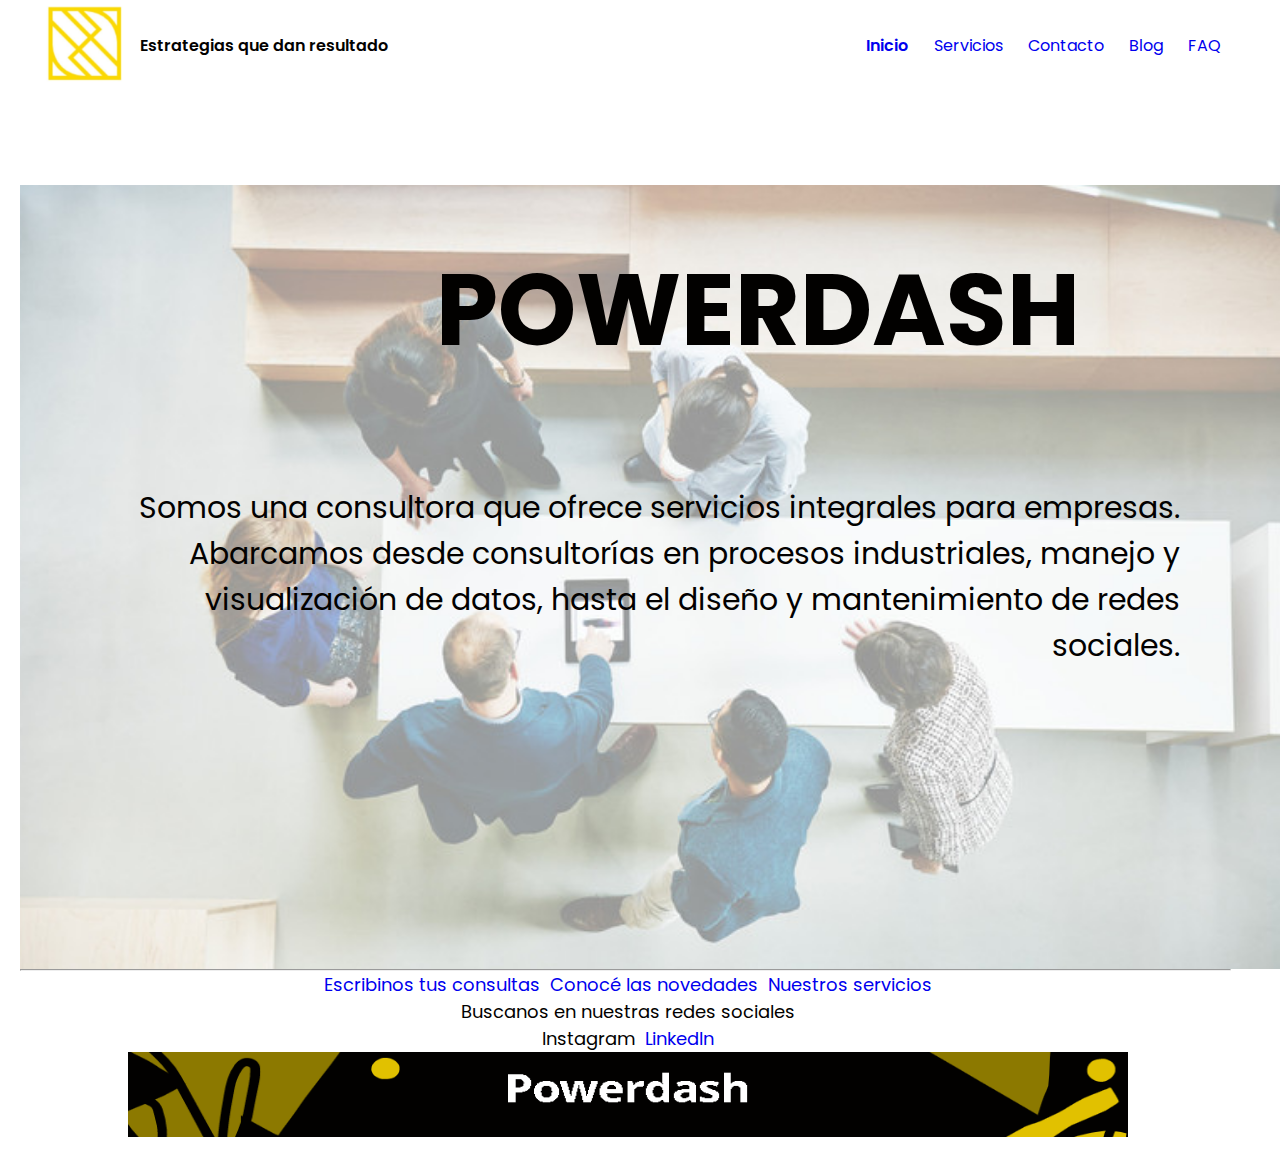
<file: index.html>
<!DOCTYPE html>
<html lang="en">

<head>
    <meta charset="UTF-8">
    <meta http-equiv="X-UA-Compatible" content="IE=edge">
    <meta name="viewport" content="width=device-width, initial-scale=1.0">
    <!-- Link del css de bootstrap -->
    <link href="https://cdn.jsdelivr.net/npm/bootstrap@5.1.3/dist/css/bootstrap.min.css" rel="stylesheet"
        integrity="sha384-1BmE4kWBq78iYhFldvKuhfTAU6auU8tT94WrHftjDbrCEXSU1oBoqyl2QvZ6jIW3" crossorigin="anonymous">
    <!-- Fuente externa -->
    <link rel="preconnect" href="https://fonts.googleapis.com">
    <link rel="preconnect" href="https://fonts.gstatic.com" crossorigin>
    <link href="https://fonts.googleapis.com/css2?family=Poppins:wght@200;400;600;800&display=swap" rel="stylesheet">
    <!-- Link de mi css -->
    <link rel="stylesheet" href="./CSS/estilos.css">
    <title>Powerdash</title>
</head>

<body>

    <header>
        <nav>
            <div>
                <div>
                    <a href="./index.html"><img class="logoHeader" src="./multimedia/PowerDash-logo.png"
                            alt="Powerdash logo"></a>
                </div>
                <div>
                    <p class="fraseHeader"> Estrategias que dan resultado</p>
                </div>
            </div>
            <ul class="light400">
                <li> <a href="./index.html" class="menuActivo">Inicio</a></li>
                <li> <a href="./servicios.html">Servicios</a></li>
                <li> <a href="./contacto.html">Contacto</a></li>
                <li> <a href="./blog.html">Blog</a></li>
                <li> <a href="./FAQ.html">FAQ</a></li>
            </ul>
        </nav>
    </header>

    <main class="container mainInicio">


        <div class="row estiloInicio">
            <h1 class="col-md-4">POWERDASH</h1>
            <h3 class="col-md-8 textoInicio light400">Somos una consultora que ofrece servicios integrales para
                empresas.
                Abarcamos desde
                consultorías en procesos industriales, manejo y visualización de datos, hasta el diseño y
                mantenimiento
                de redes sociales.</h3>
        </div>

    </main>

    <!-- PIE DE PÁGINA -->

    <footer class="container light400">
        <hr>
        <div class="row"> 
            <a href="./contacto.html" class="col-md-4">Escribinos tus consultas</a>
            <a href="./blog.html" class="col-md-4">Conocé las novedades</a>
            <a href="./servicios.html" class="col-md-4">Nuestros servicios</a>
        </div>

        <div class="row">
            <p class="col-md-6">Buscanos en nuestras redes sociales</p>
            <!-- links a redes sociales-->
            <a href="https://www.instagram.com/powerdash.ar/" target="_blank" class="col-md-3 light400">Instagram</a>
            <a href="https://www.linkedin.com/in/powerdash-consultora-122441210/" target="_blank"
                class="col-md-3">LinkedIn</a>
        </div>
        <div class="row">
            <img src="./multimedia/Powerdash-footer.png" alt="Footer Powerdash" class="col-md-12">
        </div>
    </footer>
</body>

</html>
</file>
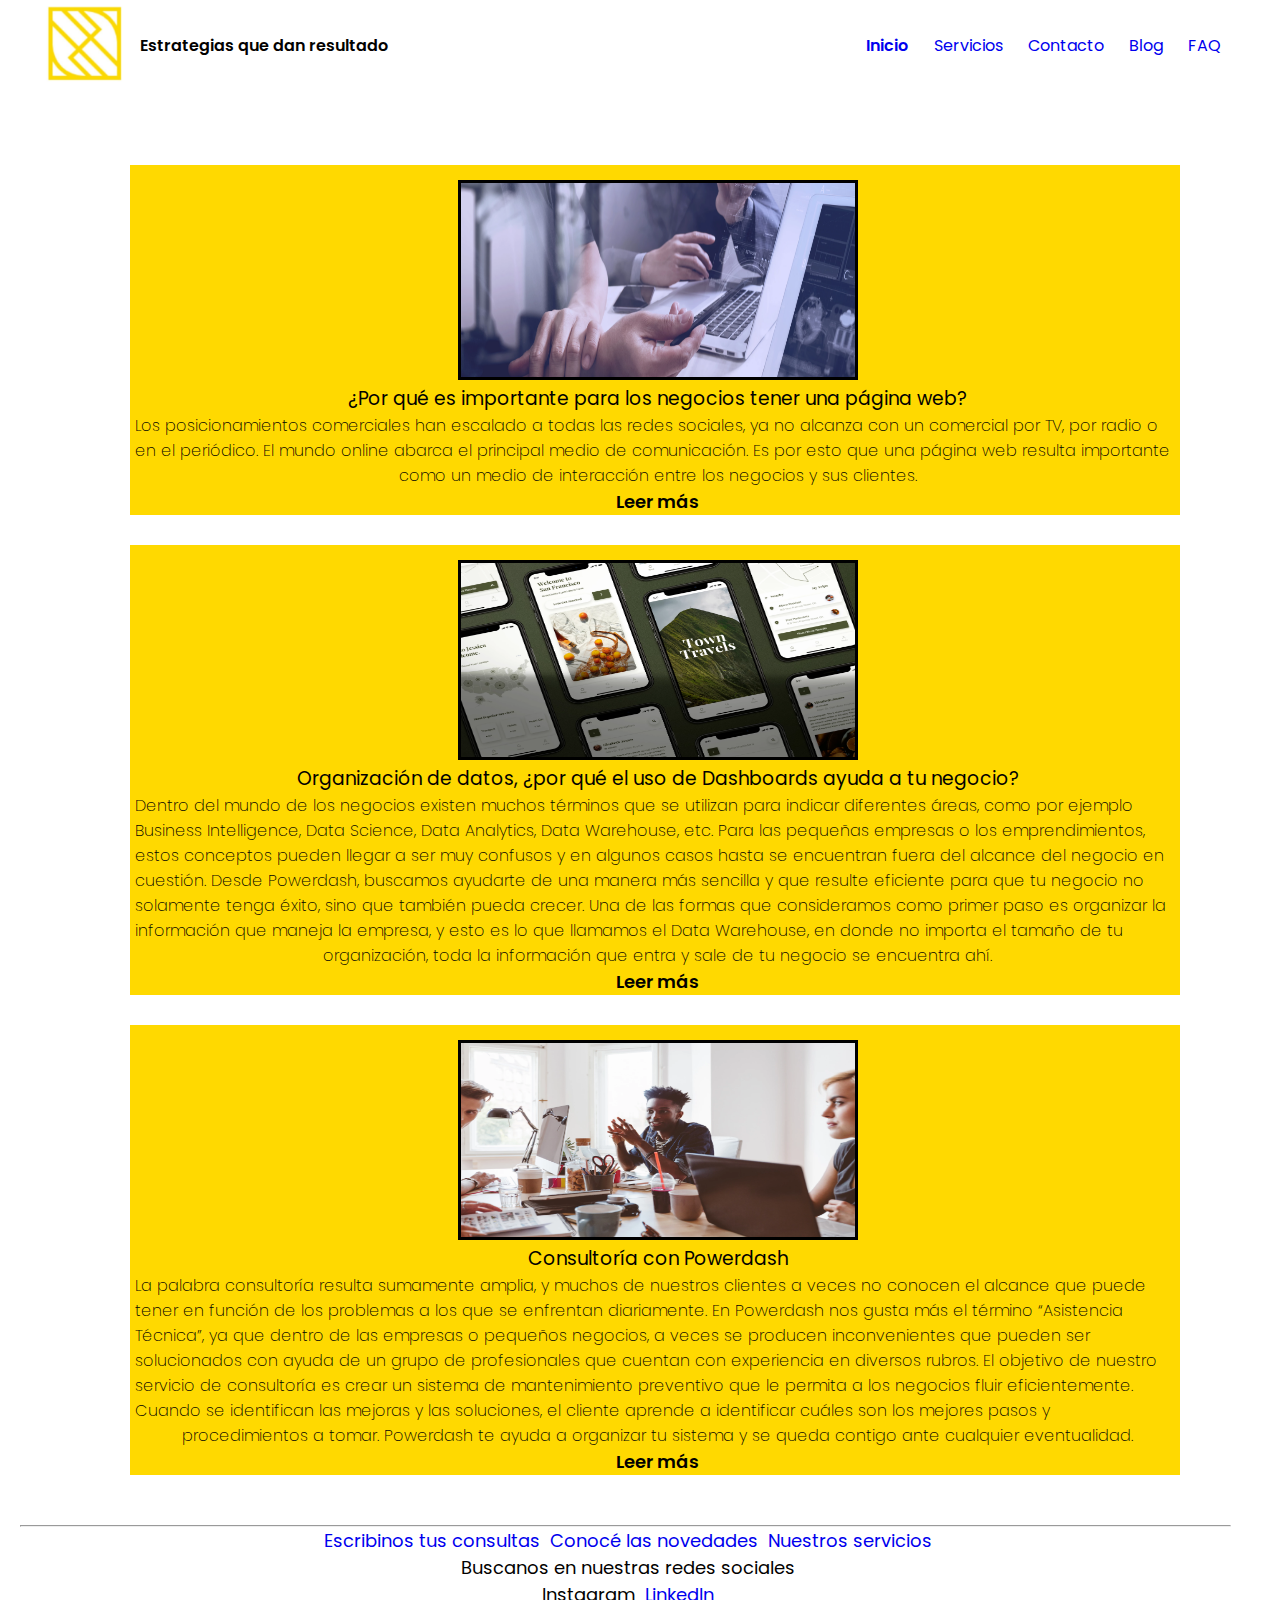
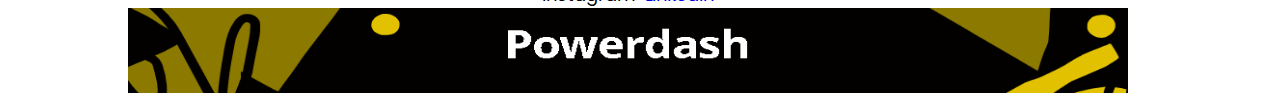
<file: blog.html>
<!DOCTYPE html>
<html lang="en">

    <head>
        <meta charset="UTF-8">
        <meta http-equiv="X-UA-Compatible" content="IE=edge">
        <meta name="viewport" content="width=device-width, initial-scale=1.0">
        <!-- Link del css de bootstrap -->
        <link href="https://cdn.jsdelivr.net/npm/bootstrap@5.1.3/dist/css/bootstrap.min.css" rel="stylesheet"
            integrity="sha384-1BmE4kWBq78iYhFldvKuhfTAU6auU8tT94WrHftjDbrCEXSU1oBoqyl2QvZ6jIW3" crossorigin="anonymous">
        <!-- Fuente externa -->
        <link rel="preconnect" href="https://fonts.googleapis.com">
        <link rel="preconnect" href="https://fonts.gstatic.com" crossorigin>
        <link href="https://fonts.googleapis.com/css2?family=Poppins:wght@200;400;600;800&display=swap" rel="stylesheet">
        <!-- Link de mi css -->
        <link rel="stylesheet" href="./CSS/estilos.css">
        <title>Powerdash</title>
    </head>
    
    <body>
    
        <header>
            <nav>
                <div>
                    <div>
                        <a href="./index.html"><img class="logoHeader" src="./multimedia/PowerDash-logo.png"
                                alt="Powerdash logo"></a>
                    </div>
                    <div>
                        <p class="fraseHeader"> Estrategias que dan resultado</p>
                    </div>
                </div>
                <ul class="light400">
                    <li> <a href="./index.html" class="menuActivo">Inicio</a></li>
                    <li> <a href="./servicios.html">Servicios</a></li>
                    <li> <a href="./contacto.html">Contacto</a></li>
                    <li> <a href="./blog.html">Blog</a></li>
                    <li> <a href="./FAQ.html">FAQ</a></li>
                </ul>
            </nav>
        </header>

        <!-- MAIN HEADER -->
        <main class="mainBlog">
            <!-- Artículo 1 -->
            <section>
                <article class="estiloArticulo">
                    <img class="imagenArticulo" src="./multimedia/powerdash-art1img1.png" alt="powerdash Web">
                    <h3 class="textoArticulo light400">¿Por qué es importante para los negocios tener una página web?
                    </h3>
                    <p class="textoArtículo light200">Los posicionamientos comerciales han escalado a todas las redes
                        sociales, ya no
                        alcanza con un
                        comercial por TV, por radio o en el periódico. El mundo online abarca el principal medio de
                        comunicación. Es por esto que una página web resulta importante como un medio de interacción
                        entre
                        los negocios y sus clientes.
                    </p>

                    <a target="_blank" class="linkArticulo bold600"
                        href="https://mypowerdash.wixsite.com/website/post/por-qu%C3%A9-es-importante-para-los-negocios-tener-una-p%C3%A1gina-web">Leer
                        más</a>
                </article>
            </section>
            <!-- Artículo 2 -->
            <section>
                <article class="estiloArticulo">
                    <img class="imagenArticulo" src="./multimedia/powerdash-art1img2.png" alt="Powerdash Data">
                    <h3 class="light400"> Organización de datos, ¿por qué el uso de Dashboards ayuda a tu negocio?</h3>
                    <p class="light200"> Dentro del mundo de los negocios existen muchos términos que se utilizan para
                        indicar diferentes áreas, como por ejemplo Business Intelligence, Data Science, Data Analytics,
                        Data
                        Warehouse, etc. Para las pequeñas empresas o los emprendimientos, estos conceptos pueden llegar
                        a
                        ser muy confusos y en algunos casos hasta se encuentran fuera del alcance del negocio en
                        cuestión.
                        Desde Powerdash, buscamos ayudarte de una manera más sencilla y que resulte eficiente para que
                        tu
                        negocio no solamente tenga éxito, sino que también pueda crecer. Una de las formas que
                        consideramos
                        como primer paso es organizar la información que maneja la empresa, y esto es lo que llamamos el
                        Data Warehouse, en donde no importa el tamaño de tu organización, toda la información que entra
                        y
                        sale de tu negocio se encuentra ahí.</p>

                    <a target="_blank" class="linkArticulo bold600"
                        href="https://mypowerdash.wixsite.com/website/post/organizaci%C3%B3n-de-datos-por-qu%C3%A9-el-uso-de-dashboards-ayuda-a-tu-negocio">Leer
                        más</a>

                </article>
            </section>
            <!-- Artículo 3 -->
            <section>
                <article class="estiloArticulo">
                    <img class="imagenArticulo" src="./multimedia/powerdash-art1img3.png" alt="Powerdash consultoria">
                    <h3 class="light400">Consultoría con Powerdash</h3>
                    <p class="light200"> La palabra consultoría resulta sumamente amplia, y muchos de nuestros clientes
                        a
                        veces no conocen el alcance que puede tener en función de los problemas a los que se enfrentan
                        diariamente. En Powerdash nos gusta más el término “Asistencia Técnica”, ya que dentro de las
                        empresas o pequeños negocios, a veces se producen inconvenientes que pueden ser solucionados con
                        ayuda de un grupo de profesionales que cuentan con experiencia en diversos rubros.
                        El objetivo de nuestro servicio de consultoría es crear un sistema de mantenimiento preventivo
                        que
                        le permita a los negocios fluir eficientemente. Cuando se identifican las mejoras y las
                        soluciones,
                        el cliente aprende a identificar cuáles son los mejores pasos y procedimientos a tomar.
                        Powerdash te
                        ayuda a organizar tu sistema y se queda contigo ante cualquier eventualidad.
                    </p>

                    <a target="_blank" class="linkArticulo bold600"
                        href="https://mypowerdash.wixsite.com/website/post/consultor%C3%ADa-con-powerdash">Leer más</a>

                </article>
            </section>
        </main>




            <!-- PIE DE PÁGINA -->

    <footer class="container light400">
        <hr>
        <div class="row"> 
            <a href="./contacto.html" class="col-md-4">Escribinos tus consultas</a>
            <a href="./blog.html" class="col-md-4">Conocé las novedades</a>
            <a href="./servicios.html" class="col-md-4">Nuestros servicios</a>
        </div>

        <div class="row">
            <p class="col-md-6">Buscanos en nuestras redes sociales</p>
            <!-- links a redes sociales-->
            <a href="https://www.instagram.com/powerdash.ar/" target="_blank" class="col-md-3 light400">Instagram</a>
            <a href="https://www.linkedin.com/in/powerdash-consultora-122441210/" target="_blank"
                class="col-md-3">LinkedIn</a>
        </div>
        <div class="row">
            <img src="./multimedia/Powerdash-footer.png" alt="Footer Powerdash" class="col-md-12">
        </div>
    </footer>
    </body>

</html>
</file>
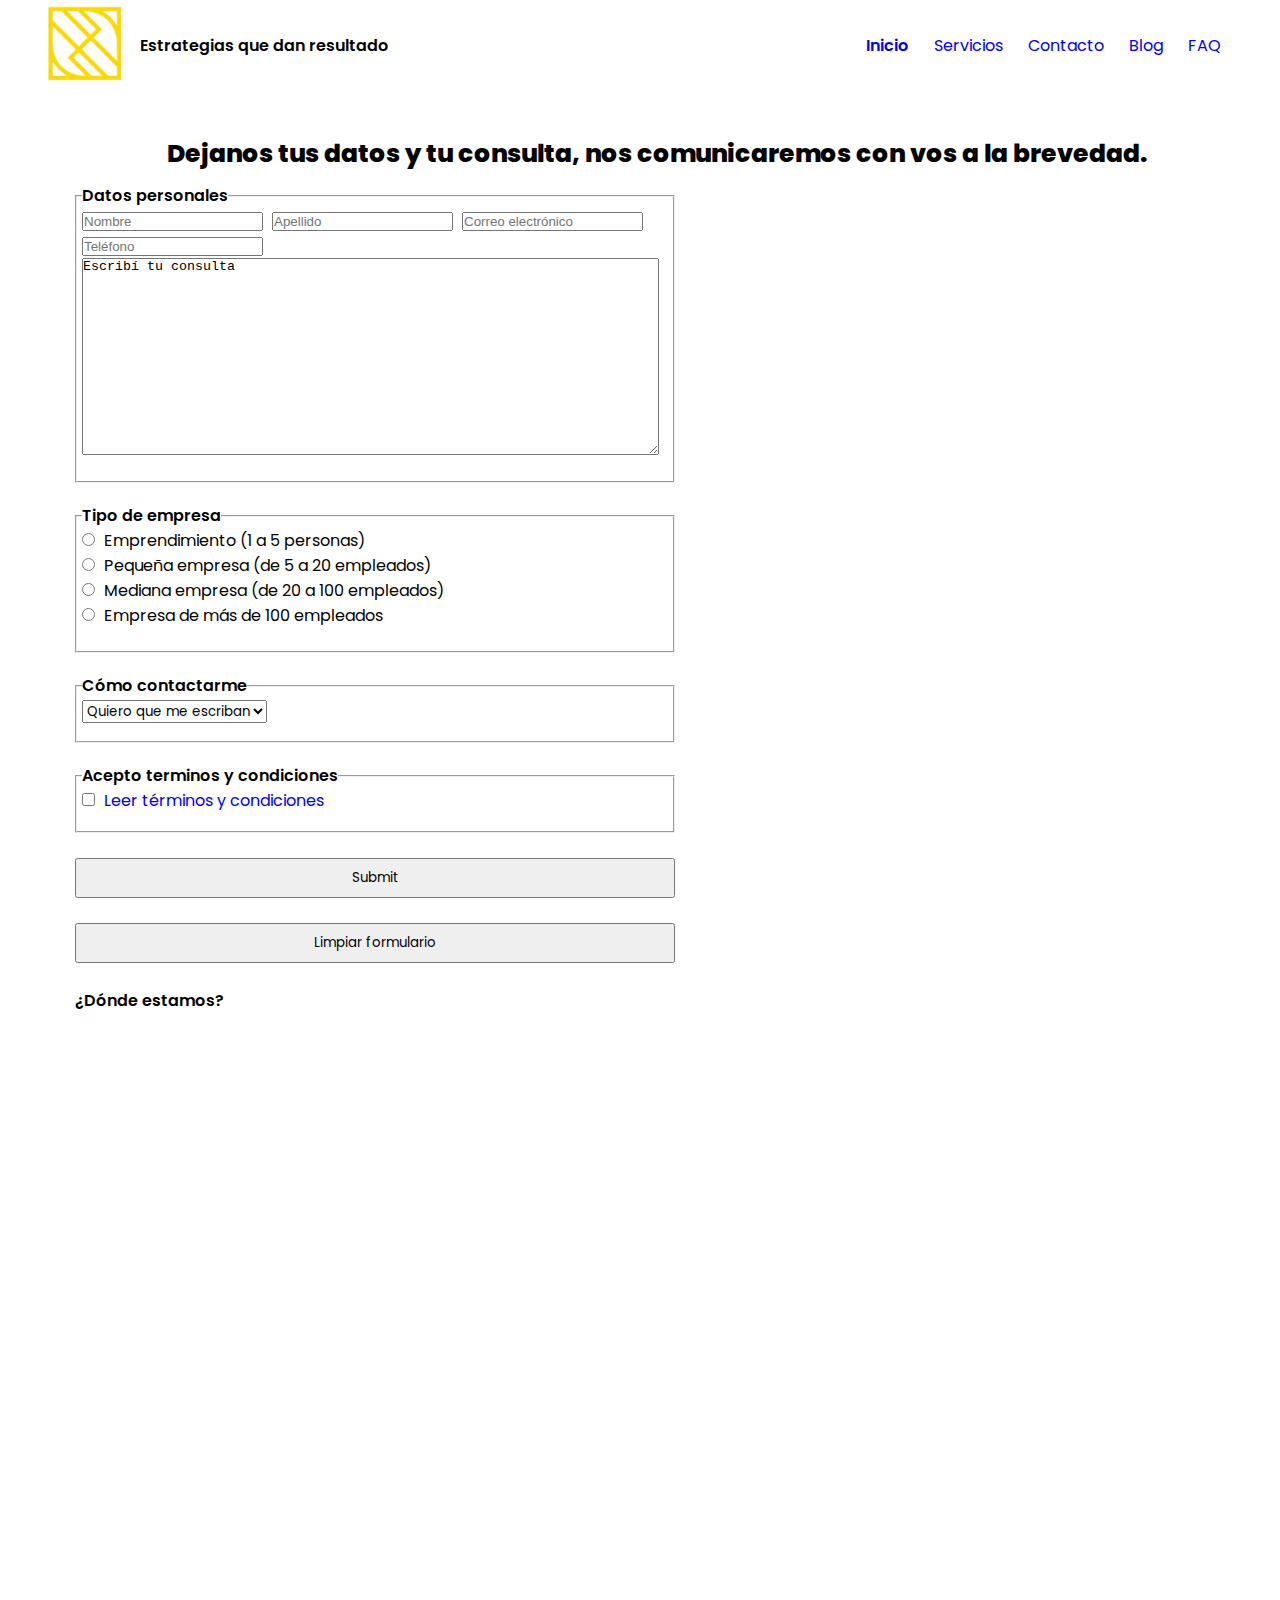
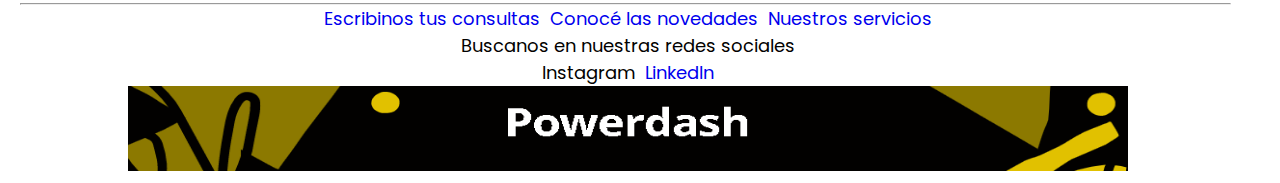
<file: contacto.html>
<!DOCTYPE html>
<html lang="en">

    <head>
        <meta charset="UTF-8">
        <meta http-equiv="X-UA-Compatible" content="IE=edge">
        <meta name="viewport" content="width=device-width, initial-scale=1.0">
        <!-- Link del css de bootstrap -->
        <link href="https://cdn.jsdelivr.net/npm/bootstrap@5.1.3/dist/css/bootstrap.min.css" rel="stylesheet"
            integrity="sha384-1BmE4kWBq78iYhFldvKuhfTAU6auU8tT94WrHftjDbrCEXSU1oBoqyl2QvZ6jIW3" crossorigin="anonymous">
        <!-- Fuente externa -->
        <link rel="preconnect" href="https://fonts.googleapis.com">
        <link rel="preconnect" href="https://fonts.gstatic.com" crossorigin>
        <link href="https://fonts.googleapis.com/css2?family=Poppins:wght@200;400;600;800&display=swap" rel="stylesheet">
        <!-- Link de mi css -->
        <link rel="stylesheet" href="./CSS/estilos.css">
        <title>Powerdash</title>
    </head>
    
    <body>
    
        <header>
            <nav>
                <div>
                    <div>
                        <a href="./index.html"><img class="logoHeader" src="./multimedia/PowerDash-logo.png"
                                alt="Powerdash logo"></a>
                    </div>
                    <div>
                        <p class="fraseHeader"> Estrategias que dan resultado</p>
                    </div>
                </div>
                <ul class="light400">
                    <li> <a href="./index.html" class="menuActivo">Inicio</a></li>
                    <li> <a href="./servicios.html">Servicios</a></li>
                    <li> <a href="./contacto.html">Contacto</a></li>
                    <li> <a href="./blog.html">Blog</a></li>
                    <li> <a href="./FAQ.html">FAQ</a></li>
                </ul>
            </nav>
        </header>
    <!-- MAIN CONTACTO -->
    <main class="mainContacto">

        <p class="titleContacto bold800 ">Dejanos tus datos y tu consulta, nos comunicaremos con vos a la brevedad.</p>
        <section class="seccionFormulario">
        <form class="light400" action="#" method="GET">

            <fieldset class="cuboDatosPersonales">
                <legend class="bold600"> Datos personales </legend>
                <input type="text" name="Nombre" placeholder="Nombre">
                <input type="text" name="Apellido" placeholder="Apellido">
                <input type="text" name="e-mail" placeholder="Correo electrónico">
                <input type="text" name="Teléfono" placeholder="Teléfono">
                <textarea name="Mensaje" id="estiloCajaConsulta" cols="70" rows="13"
                    placeholder="Escribí tu consulta">Escribí tu consulta</textarea>

            </fieldset>

            <fieldset class="cuboTipoEmpresa">
                <legend class="bold600"> Tipo de empresa </legend>
                <input class="inline" type="radio" name="Tipo de empresa" value="Emprendimiento">
                <div class="inline">Emprendimiento (1 a 5 personas)</div>
                <br>
                <input class="inline" type="radio" name="Tipo de empresa" value="De 5 a 20 pers">
                <div class="inline">Pequeña empresa (de 5 a 20 empleados)</div>
                <br>
                <input class="inline" type="radio" name="Tipo de empresa" value="De 20 a 100 pers">
                <div class="inline">Mediana empresa (de 20 a 100 empleados)</div>
                <br>
                <input class="inline" type="radio" name="Tipo de empresa" value="Más de 100 pers">
                <div class="inline">Empresa de más de 100 empleados</div>
                <br>
            </fieldset>

            <fieldset class="cuboComoContactarme">
                <legend class="bold600"> Cómo contactarme </legend>
                <select class="light400" name="Cómo contactarnos">
                    <option value="Escribir e-mail">Quiero que me escriban</option>
                    <option value="LLamar">Quiero que me llamen</option>
                </select>
            </fieldset>

            <fieldset class="cuboTerminosCondiciones">
                <legend class="bold600">Acepto terminos y condiciones</legend>
                <input type="checkbox" name="Acepta" value="1">
                <a href="./terminos.html" target="_blank">Leer términos y condiciones</a>
            </fieldset>

            <input class="botonFormulario light400" type="submit">
            <br>
            <input class="botonFormulario light400" type="reset" value="Limpiar formulario">
            </fieldset>

        </form>
    </section>
    <section>
        <div class="enLinea bold600">
            <p>¿Dónde estamos?</p>
            <iframe
                src="https://www.google.com/maps/embed?pb=!1m18!1m12!1m3!1d13137.88765780236!2d-58.498452865864955!3d-34.59222647156427!2m3!1f0!2f0!3f0!3m2!1i1024!2i768!4f13.1!3m3!1m2!1s0x95bcb616322a12c9%3A0xa1fa07ef71e7079!2sAgronom%C3%ADa%2C%20CABA!5e0!3m2!1ses!2sar!4v1638584708676!5m2!1ses!2sar"
                width="600" height="450" style="border: 100px;" allowfullscreen="" loading="lazy"></iframe>
        </div>
    </section>
    
    </main>

        <!-- PIE DE PÁGINA -->

        <footer class="container light400">
            <hr>
            <div class="row"> 
                <a href="./contacto.html" class="col-md-4">Escribinos tus consultas</a>
                <a href="./blog.html" class="col-md-4">Conocé las novedades</a>
                <a href="./servicios.html" class="col-md-4">Nuestros servicios</a>
            </div>
    
            <div class="row">
                <p class="col-md-6">Buscanos en nuestras redes sociales</p>
                <!-- links a redes sociales-->
                <a href="https://www.instagram.com/powerdash.ar/" target="_blank" class="col-md-3 light400">Instagram</a>
                <a href="https://www.linkedin.com/in/powerdash-consultora-122441210/" target="_blank"
                    class="col-md-3">LinkedIn</a>
            </div>
            <div class="row">
                <img src="./multimedia/Powerdash-footer.png" alt="Footer Powerdash" class="col-md-12">
            </div>
        </footer>
</body>
</file>
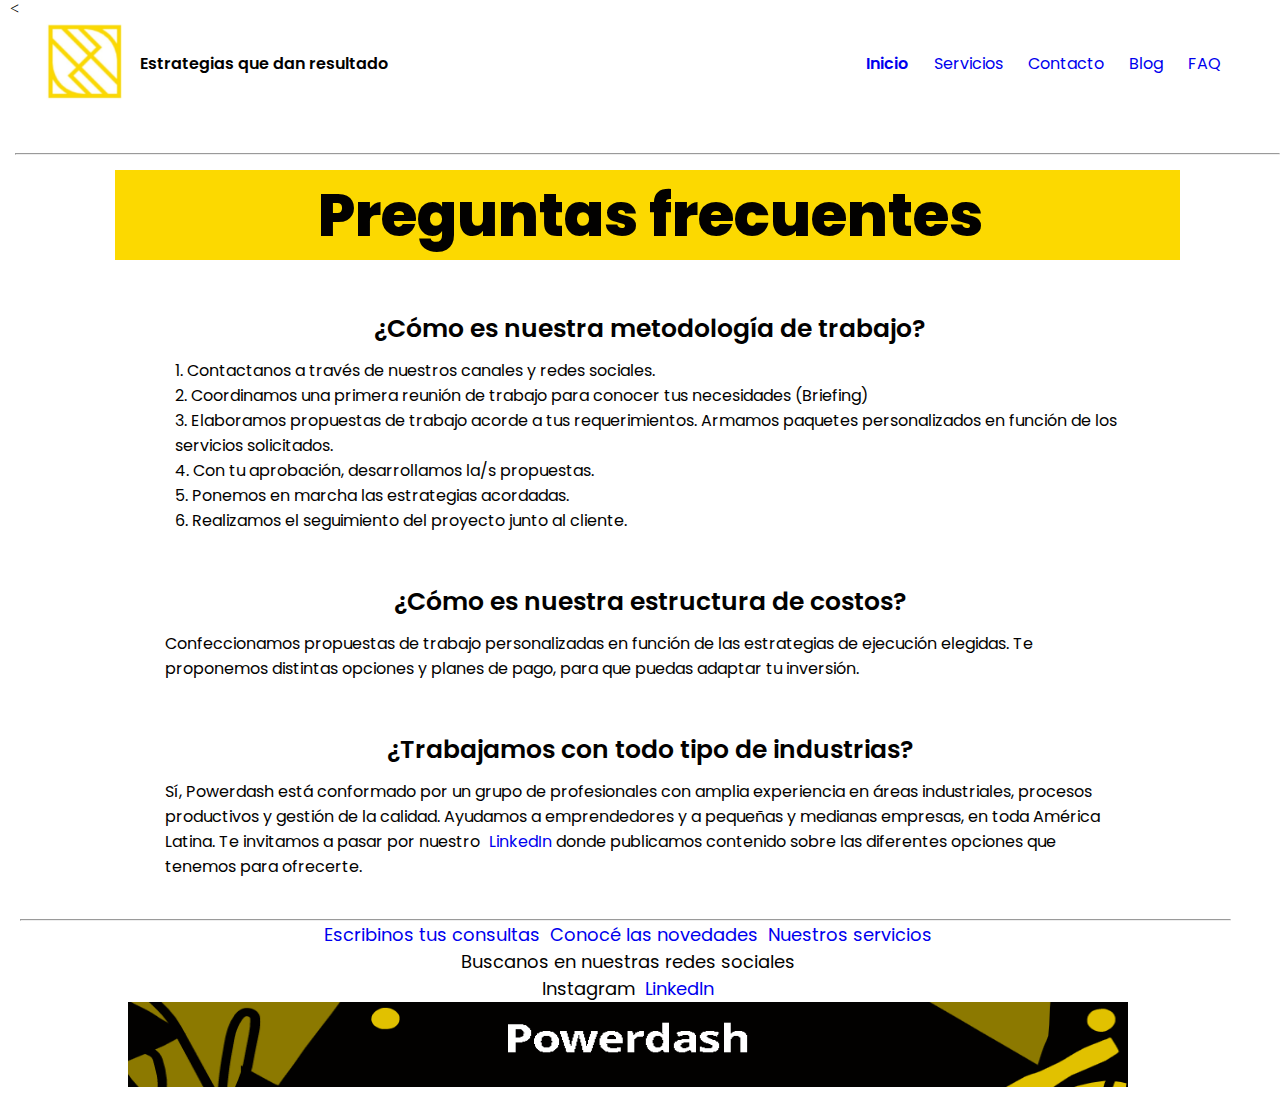
<file: FAQ.html>
<!DOCTYPE html>
<html lang="en">

<<head>
    <meta charset="UTF-8">
    <meta http-equiv="X-UA-Compatible" content="IE=edge">
    <meta name="viewport" content="width=device-width, initial-scale=1.0">
    <!-- Link del css de bootstrap -->
    <link href="https://cdn.jsdelivr.net/npm/bootstrap@5.1.3/dist/css/bootstrap.min.css" rel="stylesheet"
        integrity="sha384-1BmE4kWBq78iYhFldvKuhfTAU6auU8tT94WrHftjDbrCEXSU1oBoqyl2QvZ6jIW3" crossorigin="anonymous">
    <!-- Fuente externa -->
    <link rel="preconnect" href="https://fonts.googleapis.com">
    <link rel="preconnect" href="https://fonts.gstatic.com" crossorigin>
    <link href="https://fonts.googleapis.com/css2?family=Poppins:wght@200;400;600;800&display=swap" rel="stylesheet">
    <!-- Link de mi css -->
    <link rel="stylesheet" href="./CSS/estilos.css">
    <title>Powerdash</title>
</head>

<body>

    <header>
        <nav>
            <div>
                <div>
                    <a href="./index.html"><img class="logoHeader" src="./multimedia/PowerDash-logo.png"
                            alt="Powerdash logo"></a>
                </div>
                <div>
                    <p class="fraseHeader"> Estrategias que dan resultado</p>
                </div>
            </div>
            <ul class="light400">
                <li> <a href="./index.html" class="menuActivo">Inicio</a></li>
                <li> <a href="./servicios.html">Servicios</a></li>
                <li> <a href="./contacto.html">Contacto</a></li>
                <li> <a href="./blog.html">Blog</a></li>
                <li> <a href="./FAQ.html">FAQ</a></li>
            </ul>
        </nav>
    </header>
    <hr>

    <!-- MAIN FAQ -->
    <main>
        <div class="estiloTitulo">
            <h2 class="bold800">Preguntas frecuentes</h2>
        </div>

        <div class="estiloPreguntasRespuestas">
            <h3 class="estiloPregunta bold600">¿Cómo es nuestra metodología de trabajo?</h3>
            <h4 class="estiloRespuesta light400">
                <ol class="numeracionFAQ">
                    <li> Contactanos a través de nuestros canales y redes sociales.</li>
                    <li> Coordinamos una primera reunión de trabajo para conocer tus necesidades (Briefing)</li>
                    <li> Elaboramos propuestas de trabajo acorde a tus requerimientos. Armamos paquetes personalizados
                        en función de los servicios solicitados.</li>
                    <li> Con tu aprobación, desarrollamos la/s propuestas.</li>
                    <li> Ponemos en marcha las estrategias acordadas.</li>
                    <li> Realizamos el seguimiento del proyecto junto al cliente.</li>
                </ol>
            </h4>

            <h3 class="estiloPregunta bold600">¿Cómo es nuestra estructura de costos?</h3>
            <h4 class="estiloRespuesta light400">Confeccionamos propuestas de trabajo personalizadas en función de las
                estrategias de
                ejecución elegidas. Te proponemos distintas opciones y planes de pago, para que puedas adaptar tu
                inversión.</h4>

            <h3 class="estiloPregunta bold600">¿Trabajamos con todo tipo de industrias?</h3>
            <h4 class="estiloRespuesta light400">Sí, Powerdash está conformado por un grupo de profesionales con amplia
                experiencia en
                áreas industriales, procesos productivos y gestión de la calidad. Ayudamos a emprendedores y a pequeñas
                y medianas empresas, en toda América Latina. Te invitamos a pasar por nuestro <a
                    href="https://www.linkedin.com/in/powerdash-consultora-122441210/" target="_blank">LinkedIn</a>
                donde publicamos contenido sobre las diferentes opciones que tenemos para ofrecerte.</h4>
        </div>
    </main>

       <!-- PIE DE PÁGINA -->

       <footer class="container light400">
        <hr>
        <div class="row"> 
            <a href="./contacto.html" class="col-md-4">Escribinos tus consultas</a>
            <a href="./blog.html" class="col-md-4">Conocé las novedades</a>
            <a href="./servicios.html" class="col-md-4">Nuestros servicios</a>
        </div>

        <div class="row">
            <p class="col-md-6">Buscanos en nuestras redes sociales</p>
            <!-- links a redes sociales-->
            <a href="https://www.instagram.com/powerdash.ar/" target="_blank" class="col-md-3 light400">Instagram</a>
            <a href="https://www.linkedin.com/in/powerdash-consultora-122441210/" target="_blank"
                class="col-md-3">LinkedIn</a>
        </div>
        <div class="row">
            <img src="./multimedia/Powerdash-footer.png" alt="Footer Powerdash" class="col-md-12">
        </div>
    </footer>
</body>

</html>
</file>
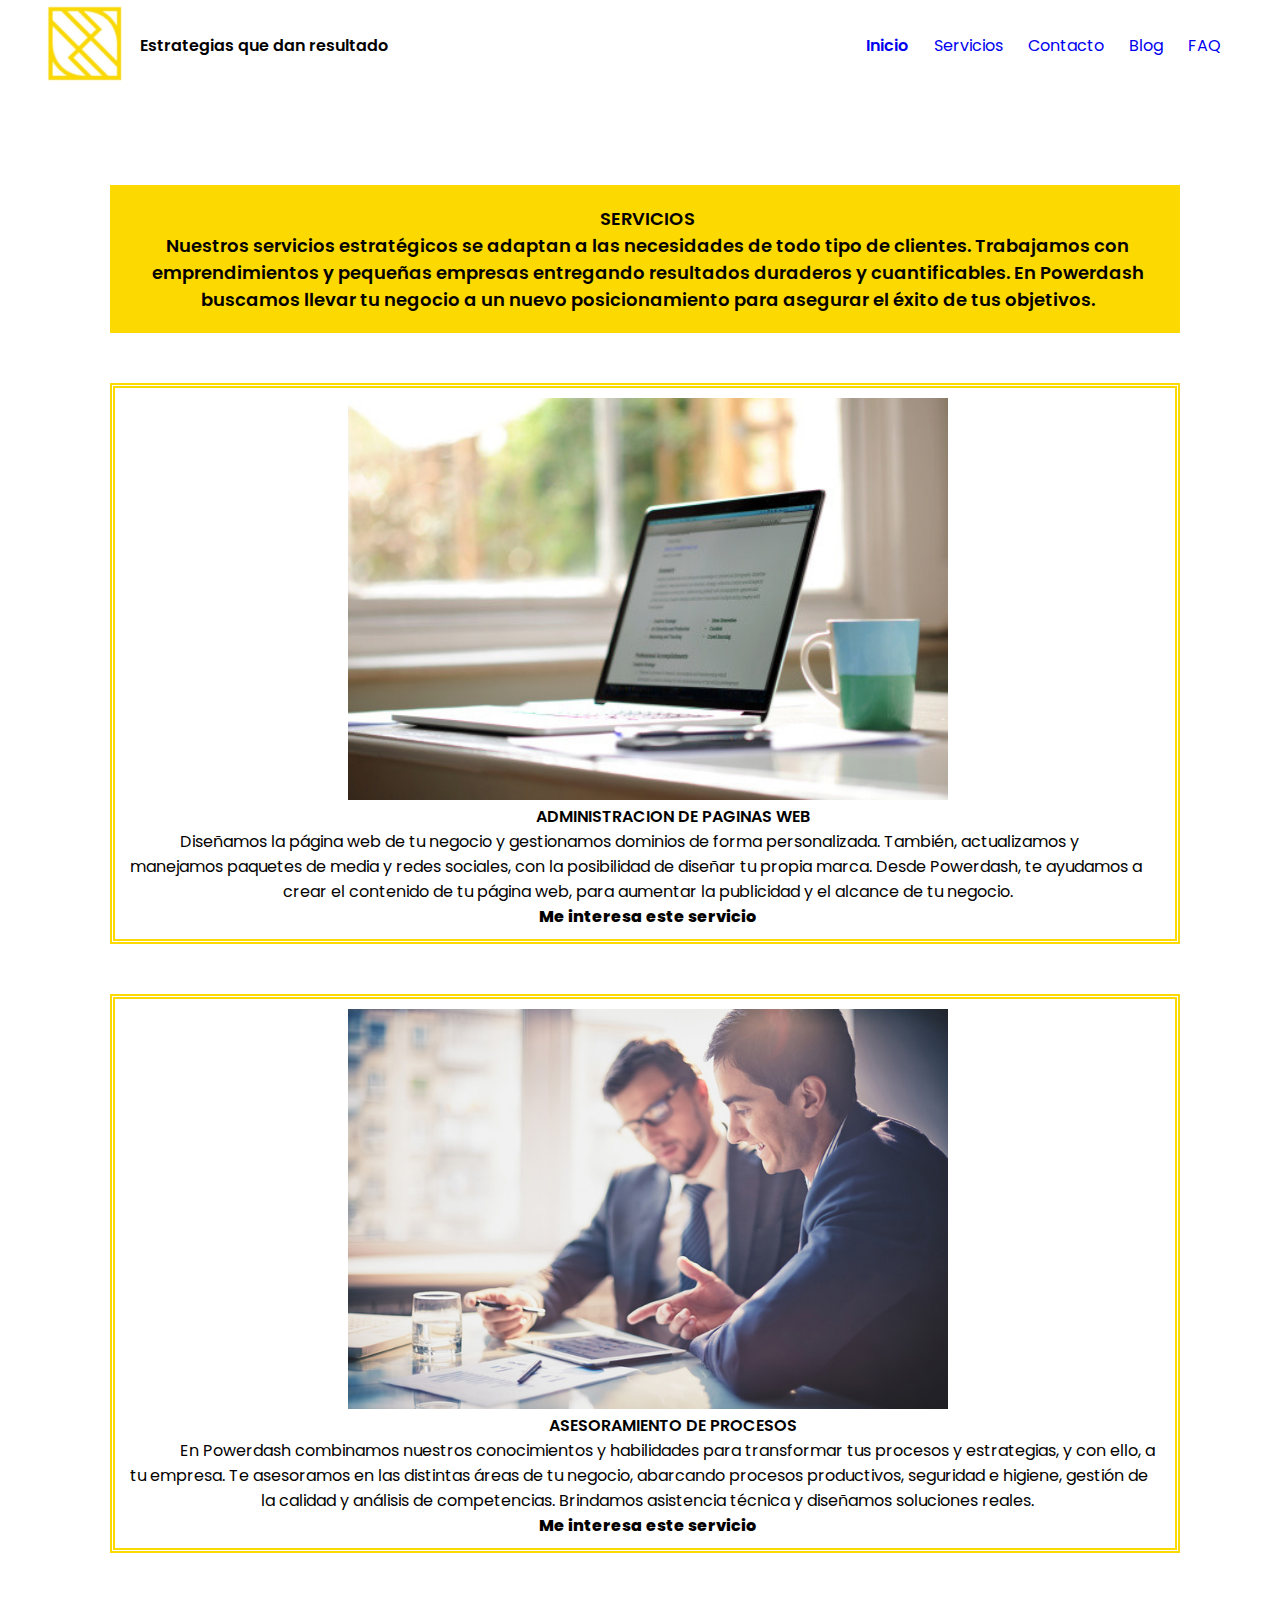
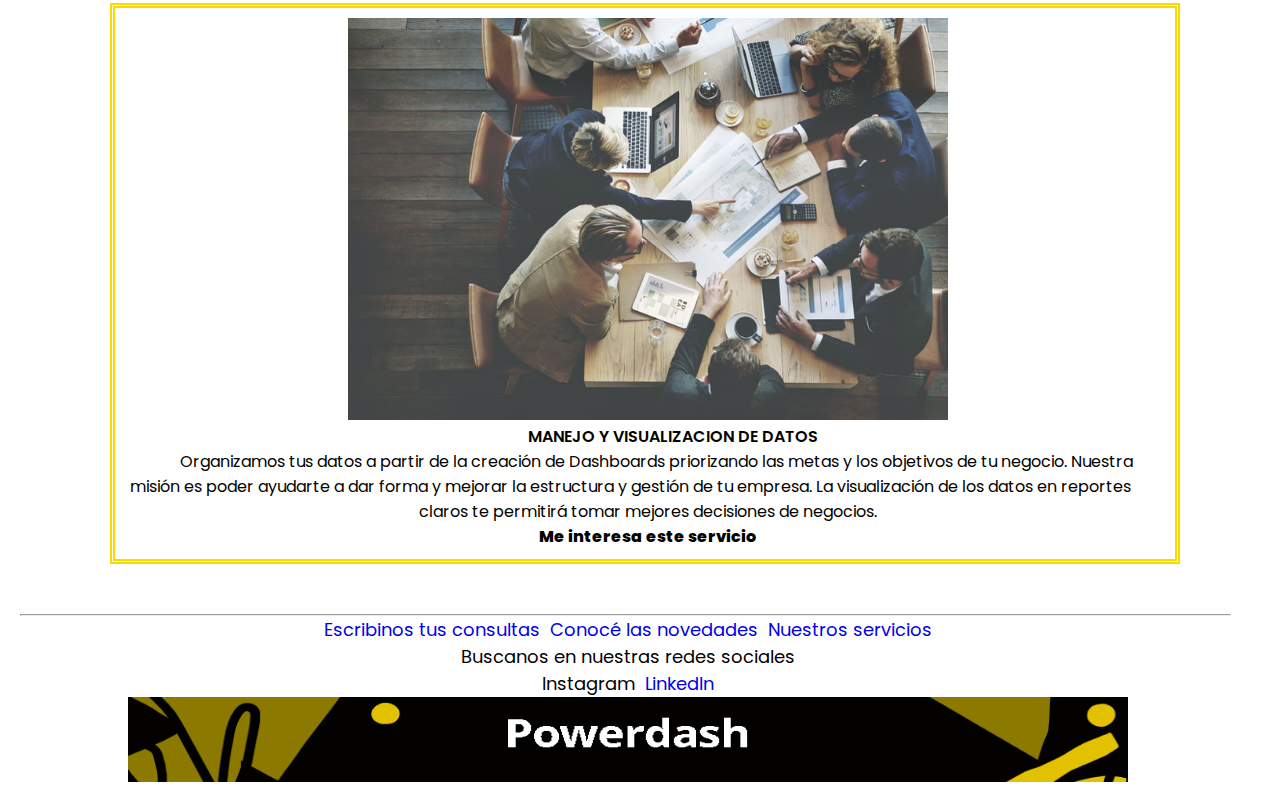
<file: servicios.html>
<!DOCTYPE html>
<html lang="en">

    <head>
        <meta charset="UTF-8">
        <meta http-equiv="X-UA-Compatible" content="IE=edge">
        <meta name="viewport" content="width=device-width, initial-scale=1.0">
        <!-- Link del css de bootstrap -->
        <link href="https://cdn.jsdelivr.net/npm/bootstrap@5.1.3/dist/css/bootstrap.min.css" rel="stylesheet"
            integrity="sha384-1BmE4kWBq78iYhFldvKuhfTAU6auU8tT94WrHftjDbrCEXSU1oBoqyl2QvZ6jIW3" crossorigin="anonymous">
        <!-- Fuente externa -->
        <link rel="preconnect" href="https://fonts.googleapis.com">
        <link rel="preconnect" href="https://fonts.gstatic.com" crossorigin>
        <link href="https://fonts.googleapis.com/css2?family=Poppins:wght@200;400;600;800&display=swap" rel="stylesheet">
        <!-- Link de mi css -->
        <link rel="stylesheet" href="./CSS/estilos.css">
        <title>Powerdash</title>
    </head>
    
    <body>
    
        <header>
            <nav>
                <div>
                    <div>
                        <a href="./index.html"><img class="logoHeader" src="./multimedia/PowerDash-logo.png"
                                alt="Powerdash logo"></a>
                    </div>
                    <div>
                        <p class="fraseHeader"> Estrategias que dan resultado</p>
                    </div>
                </div>
                <ul class="light400">
                    <li> <a href="./index.html" class="menuActivo">Inicio</a></li>
                    <li> <a href="./servicios.html">Servicios</a></li>
                    <li> <a href="./contacto.html">Contacto</a></li>
                    <li> <a href="./blog.html">Blog</a></li>
                    <li> <a href="./FAQ.html">FAQ</a></li>
                </ul>
            </nav>
        </header>
    <!-- MAIN SERVICIOS -->
    <main class="servicios">
        <div class="servicios__encabezado">
            <p class="servicios__encabezado__title--bold800">SERVICIOS</p>
            <p class="servicios__encabezado__text--bold600">Nuestros servicios estratégicos se adaptan a las necesidades
                de todo tipo de clientes.
                Trabajamos con emprendimientos y pequeñas empresas entregando resultados duraderos y cuantificables. En
                Powerdash buscamos llevar tu negocio a un nuevo posicionamiento para asegurar el éxito de tus objetivos.
            </p>
        </div>
        <div class="servicios__web">
            <img class="servicios__web__img--size" src="./multimedia/powerdash-paginaw.png" alt="Powerdash página web">
            <p class="servicios__web__title--bold600">ADMINISTRACION DE PAGINAS WEB</p>
            <p class="servicios__web__text--light400">Diseñamos la página web de tu negocio y gestionamos dominios de
                forma personalizada. También, actualizamos y manejamos paquetes de media y redes sociales, con la
                posibilidad de diseñar tu propia marca. Desde Powerdash, te ayudamos a crear el contenido de tu página
                web, para aumentar la publicidad y el alcance de tu negocio.</p>
            <a class="servicios__web__link--bold800" href="./contacto.html">Me interesa este servicio</a>
        </div>

        <div class="servicios__procesos">
            <img class="servicios__procesos__img--size" src="./multimedia/powerdash-asesoramiento.png"
                alt="Powerdash procesos">
            <p class="servicios__procesos__title--bold600">ASESORAMIENTO DE PROCESOS</p>
            <p class="servicios__procesos__text--light400">En Powerdash combinamos nuestros conocimientos y habilidades
                para transformar tus procesos y estrategias, y con ello, a tu empresa. Te asesoramos en las distintas
                áreas de tu negocio, abarcando procesos productivos, seguridad e higiene, gestión de la calidad y
                análisis de competencias. Brindamos asistencia técnica y diseñamos soluciones reales.</p>
            <a class="servicios__procesos__link--bold800" href="./contacto.html">Me interesa este servicio</a>
        </div>
        <div class="servicios__data">
            <img class="servicios__data__img--size" src="./multimedia/powerdash-data (2).png" alt="Powerdash data">
            <p class="servicios__data__title--bold600">MANEJO Y VISUALIZACION DE DATOS</p>
            <p class="servicios__data__text--light400">Organizamos tus datos a partir de la creación de Dashboards
                priorizando las metas y los objetivos de tu negocio. Nuestra misión es poder ayudarte a dar forma y
                mejorar la estructura y gestión de tu empresa. La visualización de los datos en reportes claros te
                permitirá tomar mejores decisiones de negocios.</p>
            <a class="servicios__data__link--bold800" href="./contacto.html">Me interesa este servicio</a>
        </div>

    </main>
         <!-- PIE DE PÁGINA -->

    <footer class="container light400">
        <hr>
        <div class="row"> 
            <a href="./contacto.html" class="col-md-4">Escribinos tus consultas</a>
            <a href="./blog.html" class="col-md-4">Conocé las novedades</a>
            <a href="./servicios.html" class="col-md-4">Nuestros servicios</a>
        </div>

        <div class="row">
            <p class="col-md-6">Buscanos en nuestras redes sociales</p>
            <!-- links a redes sociales-->
            <a href="https://www.instagram.com/powerdash.ar/" target="_blank" class="col-md-3 light400">Instagram</a>
            <a href="https://www.linkedin.com/in/powerdash-consultora-122441210/" target="_blank"
                class="col-md-3">LinkedIn</a>
        </div>
        <div class="row">
            <img src="./multimedia/Powerdash-footer.png" alt="Footer Powerdash" class="col-md-12">
        </div>
    </footer>
</body>
</file>
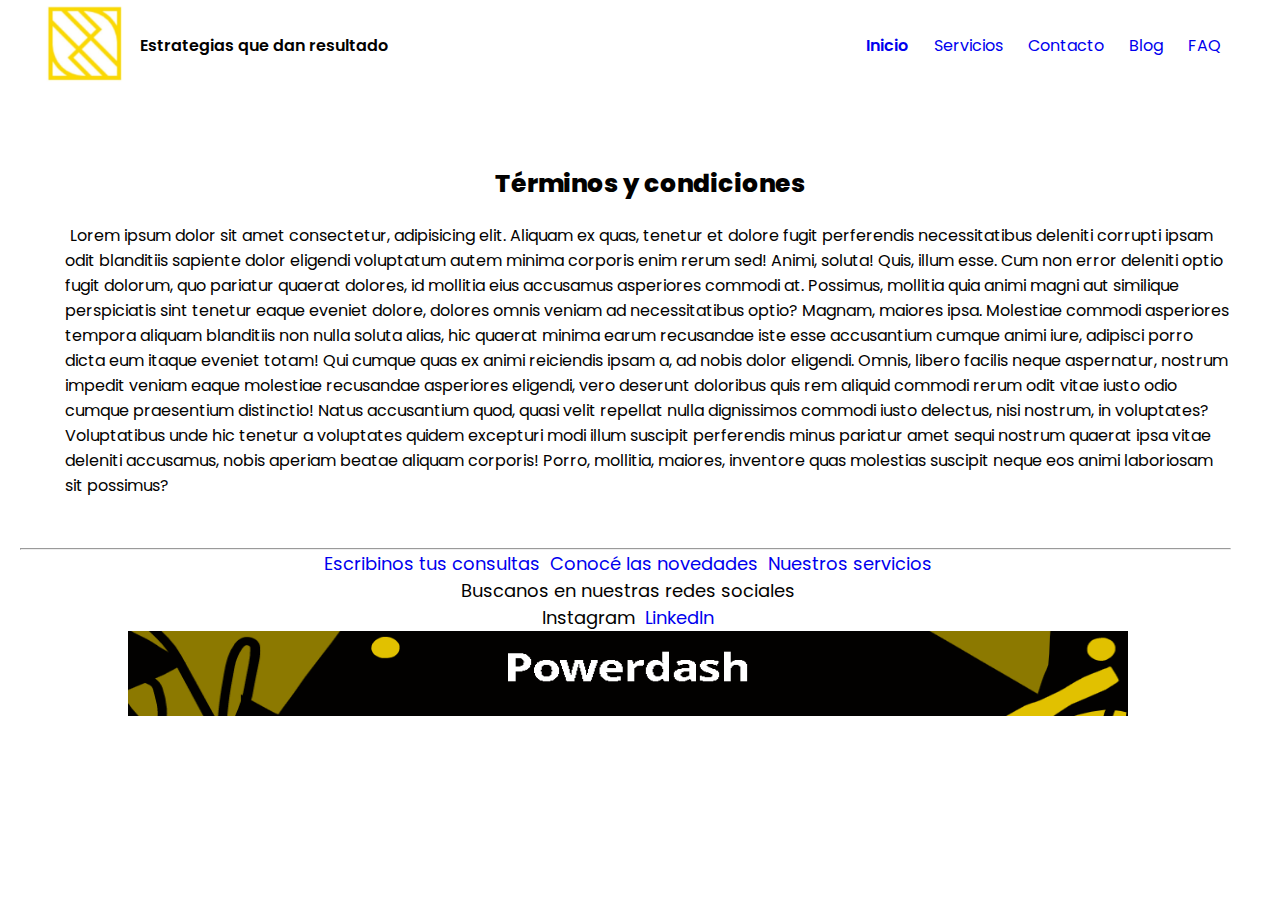
<file: terminos.html>
<!DOCTYPE html>
<html lang="en">

    <head>
        <meta charset="UTF-8">
        <meta http-equiv="X-UA-Compatible" content="IE=edge">
        <meta name="viewport" content="width=device-width, initial-scale=1.0">
        <!-- Link del css de bootstrap -->
        <link href="https://cdn.jsdelivr.net/npm/bootstrap@5.1.3/dist/css/bootstrap.min.css" rel="stylesheet"
            integrity="sha384-1BmE4kWBq78iYhFldvKuhfTAU6auU8tT94WrHftjDbrCEXSU1oBoqyl2QvZ6jIW3" crossorigin="anonymous">
        <!-- Fuente externa -->
        <link rel="preconnect" href="https://fonts.googleapis.com">
        <link rel="preconnect" href="https://fonts.gstatic.com" crossorigin>
        <link href="https://fonts.googleapis.com/css2?family=Poppins:wght@200;400;600;800&display=swap" rel="stylesheet">
        <!-- Link de mi css -->
        <link rel="stylesheet" href="./CSS/estilos.css">
        <title>Powerdash</title>
    </head>
    
    <body>
    
        <header>
            <nav>
                <div>
                    <div>
                        <a href="./index.html"><img class="logoHeader" src="./multimedia/PowerDash-logo.png"
                                alt="Powerdash logo"></a>
                    </div>
                    <div>
                        <p class="fraseHeader"> Estrategias que dan resultado</p>
                    </div>
                </div>
                <ul class="light400">
                    <li> <a href="./index.html" class="menuActivo">Inicio</a></li>
                    <li> <a href="./servicios.html">Servicios</a></li>
                    <li> <a href="./contacto.html">Contacto</a></li>
                    <li> <a href="./blog.html">Blog</a></li>
                    <li> <a href="./FAQ.html">FAQ</a></li>
                </ul>
            </nav>
        </header>

    <main class="estiloTerminos">
        <h3 class="bold800 terminosTitulo">Términos y condiciones</h3>
        <p class="light400"> Lorem ipsum dolor sit amet consectetur, adipisicing elit. Aliquam ex quas, tenetur et
            dolore fugit perferendis necessitatibus deleniti corrupti ipsam odit blanditiis sapiente dolor eligendi
            voluptatum autem minima corporis enim rerum sed! Animi, soluta! Quis, illum esse. Cum non error deleniti
            optio fugit dolorum, quo pariatur quaerat dolores, id mollitia eius accusamus asperiores commodi at.
            Possimus, mollitia quia animi magni aut similique perspiciatis sint tenetur eaque eveniet dolore, dolores
            omnis veniam ad necessitatibus optio? Magnam, maiores ipsa. Molestiae commodi asperiores tempora aliquam
            blanditiis non nulla soluta alias, hic quaerat minima earum recusandae iste esse accusantium cumque animi
            iure, adipisci porro dicta eum itaque eveniet totam! Qui cumque quas ex animi reiciendis ipsam a, ad nobis
            dolor eligendi. Omnis, libero facilis neque aspernatur, nostrum impedit veniam eaque molestiae recusandae
            asperiores eligendi, vero deserunt doloribus quis rem aliquid commodi rerum odit vitae iusto odio cumque
            praesentium distinctio! Natus accusantium quod, quasi velit repellat nulla dignissimos commodi iusto
            delectus, nisi nostrum, in voluptates? Voluptatibus unde hic tenetur a voluptates quidem excepturi modi
            illum suscipit perferendis minus pariatur amet sequi nostrum quaerat ipsa vitae deleniti accusamus, nobis
            aperiam beatae aliquam corporis! Porro, mollitia, maiores, inventore quas molestias suscipit neque eos animi
            laboriosam sit possimus?</p>
    </main>

      <!-- PIE DE PÁGINA -->

      <footer class="container light400">
        <hr>
        <div class="row"> 
            <a href="./contacto.html" class="col-md-4">Escribinos tus consultas</a>
            <a href="./blog.html" class="col-md-4">Conocé las novedades</a>
            <a href="./servicios.html" class="col-md-4">Nuestros servicios</a>
        </div>

        <div class="row">
            <p class="col-md-6">Buscanos en nuestras redes sociales</p>
            <!-- links a redes sociales-->
            <a href="https://www.instagram.com/powerdash.ar/" target="_blank" class="col-md-3 light400">Instagram</a>
            <a href="https://www.linkedin.com/in/powerdash-consultora-122441210/" target="_blank"
                class="col-md-3">LinkedIn</a>
        </div>
        <div class="row">
            <img src="./multimedia/Powerdash-footer.png" alt="Footer Powerdash" class="col-md-12">
        </div>
    </footer>
</body>
</html>
</file>
<file: CSS/estilos.css>
* {
    margin: 0;
    margin-left: 5px;
    padding: 0;
    box-sizing: border-box;
}


/* Seccion de estilos con camelCase */
/* Header */
.logoHeader {
    inline-size: 10vh;

}

.fraseHeader {
    font-family: 'Poppins', sans-serif;
    font-weight: 600;
    color: rgb(2, 1, 0)
}

header {
    background-color: rgb(255, 255, 255);
    height: 15vh;
    width: 95vw;
    justify-content: center;
}

header nav {
    display: flex;
    justify-content: space-between;
    align-items: center;
}

header nav div {
    display: flex;
    justify-content: space-between;
    align-items: center;

}

header ul {
    list-style: none;
    display: flex;
    justify-content: space-around;
}

ul li {
    display: inline-block;
    list-style-type: none;
    margin: 10px;

}

a {
    text-decoration: none;

}

.light200 {
    font-family: 'Poppins', sans-serif;
    font-weight: 200;
    color: rgb(2, 1, 0);
}

.light400 {
    font-family: 'Poppins', sans-serif;
    font-weight: 400;
    color: rgb(2, 1, 0);
}

.bold600 {
    font-family: 'Poppins', sans-serif;
    font-weight: 600;
    color: rgb(2, 1, 0);
}

.bold800 {
    font-family: 'Poppins', sans-serif;
    font-weight: 800;
    color: rgb(2, 1, 0);
}

.menuActivo {
    font-weight: 600;
}




/* footer */
footer img {
    width: 1000px;
    height: 85px;
}

footer {
    text-align: center;
    justify-content: center;
    font-size: 18px;
    height: 20vh;
    width: 95vw;
    margin-left: 5px;
}

/* Página Inicio */
h1 {
    font-family: 'Poppins', sans-serif;
    font-size: 100px;
    color: rgb(2, 1, 0);
    text-align: right;
    margin-top: 100px;
    margin-right: 200px;
}

.textoInicio {
    font-family: 'Poppins', sans-serif;
    font-size: 30px;
    color: rgb(2, 1, 0);
    text-align: right;
    margin-top: 100px;
    margin-bottom: 300px;
    margin-right: 100px;
    margin-left: 100px;
}

.estiloInicio {
    display: inline-block;
    background-image: url(../multimedia/Portada\ powerdashsombra.png);
    background-position-y: 50px;
    background-size: 100%;
    background-repeat: no-repeat;
}

/* estilo de los formularios */

.titleContacto {
    text-align: center;
    text-indent: 15px;
    font-size: 25px;
}

.estilosFormulario {
    text-align: center;
    width: 1000px;
    height: 500px;
}

.cuboDatosPersonales {
    width: 600px;
    height: 300px;
    margin-top: 10px;
    margin-left: 50px;
    margin-bottom: 20px;
}

.cuboTipoEmpresa {
    width: 600px;
    height: 150px;
    margin-top: 10px;
    margin-left: 50px;
    margin-bottom: 20px;
}

.inline {
    display: inline;
}

.cuboComoContactarme {
    width: 600px;
    height: 70px;
    margin-top: 10px;
    margin-left: 50px;
    margin-bottom: 20px
}

.cuboTerminosCondiciones {
    width: 600px;
    height: 70px;
    margin-top: 10px;
    margin-left: 50px;
    margin-bottom: 15px
}

.botonFormulario {
    width: 600px;
    height: 40px;
    margin-top: 10px;
    margin-left: 50px;
    margin-bottom: 15px
}

.enLinea {
    width: 600px;
    height: 600px;
    margin-top: 10px;
    margin-left: 50px;
    margin-bottom: 15px;
}

.numeracionFAQ {
    list-style-position: inside;
}

/* Seccion de estilos con BEM - Aplicados a la página Servicios- */
.servicios {
    margin-top: 50px;
    margin-left: 50px;
    margin-right: 50px;
    margin-bottom: 50px;

}

.servicios__encabezado {
    text-align: center;
    font-size: 18px;
    margin-left: 50px;
    margin-right: 50px;
    padding: 20px;
    background-color: rgb(252, 217, 0);
    background-size: 250px;
}

.servicios__encabezado__title--bold800 {
    font-family: 'Poppins', sans-serif;
    font-weight: 600;
    color: rgb(2, 1, 0);
}

.servicios__encabezado__text--bold600 {
    font-family: 'Poppins', sans-serif;
    font-weight: 600;
    color: rgb(2, 1, 0);
}

/* Servicios sitio web */
.servicios__web {
    text-align-last: center;
    padding: 10px;
    margin: 50px;
    border-style: double;
    border-spacing: 100px;
    border-width: 5px;
    border-color: rgb(252, 217, 0);
}

.servicios__web__img--size {
    inline-size: 600px;
}

.servicios__web__title--bold600 {
    font-family: 'Poppins', sans-serif;
    font-weight: 600;
    text-indent: 50px;
    color: rgb(2, 1, 0);
}

.servicios__web__text--light400 {
    font-family: 'Poppins', sans-serif;
    font-weight: 400;
    text-indent: 50px;
    color: rgb(2, 1, 0);
}

.servicios__web__link--bold800 {
    font-family: 'Poppins', sans-serif;
    font-weight: 800;
    text-indent: 50px;
    color: rgb(2, 1, 0);
}

/* Servicios__procesos */
.servicios__procesos {
    text-align-last: center;
    padding: 10px;
    margin: 50px;
    border-style: double;
    border-spacing: 100px;
    border-width: 5px;
    border-color: rgb(252, 217, 0);
}

.servicios__procesos__title--bold600 {
    font-family: 'Poppins', sans-serif;
    font-weight: 600;
    text-indent: 50px;
    color: rgb(2, 1, 0);
}

.servicios__procesos__img--size {
    inline-size: 600px;
}

.servicios__procesos__title--bold600 {
    font-family: 'Poppins', sans-serif;
    font-weight: 600;
    text-indent: 50px;
    color: rgb(2, 1, 0);
}

.servicios__procesos__text--light400 {
    font-family: 'Poppins', sans-serif;
    font-weight: 400;
    text-indent: 50px;
    color: rgb(2, 1, 0);
}

.servicios__procesos__link--bold800 {
    font-family: 'Poppins', sans-serif;
    font-weight: 800;
    text-indent: 50px;
    color: rgb(2, 1, 0);
}

/* Servicios análisis de datos*/
.servicios__data {
    text-align-last: center;
    padding: 10px;
    margin: 50px;
    border-style: double;
    border-spacing: 100px;
    border-width: 5px;
    border-color: rgb(252, 217, 0);
}

.servicios__data__img--size {
    inline-size: 600px;
}

.servicios__data__title--bold600 {
    font-family: 'Poppins', sans-serif;
    font-weight: 600;
    text-indent: 50px;
    color: rgb(2, 1, 0);
}

.servicios__data__text--light400 {
    font-family: 'Poppins', sans-serif;
    font-weight: 400;
    text-indent: 50px;
    color: rgb(2, 1, 0);
}

.servicios__data__link--bold800 {
    font-family: 'Poppins', sans-serif;
    font-weight: 800;
    text-indent: 50px;
    color: rgb(2, 1, 0);
}

/* Página Blog */
.mainBlog {
    align-items: center;
    margin-left: 15px;
    margin-top: 20px;
    margin-bottom: 50px;
    text-align-last: center;

}

.estiloArticulo {
    align-items: center;
    margin-top: 30px;
    margin-left: 100px;
    margin-right: 100px;
    background-color: rgb(255, 217, 0);
}

.imagenArticulo {
    width: 400px;
    height: 200px;
    margin-top: 15px;
    border-style: solid;

}

.textoarticulo {
    text-align: center;
    margin-top: 15px;
    margin-bottom: 20px;
    text-indent: 10px;
    text-shadow: rgb(2, 1, 0);
}

.linkArticulo {
    margin-top: 25px;
    margin-bottom: 25px;
    font-size: 18px;
}

/* Preguntas frecuentes */

.estiloTitulo {
    text-align: center;
    font-size: 40px;
    margin-left: 100px;
    margin-right: 100px;
    margin-top: 15px;
    margin-bottom: 15px;
    background-color: rgb(252, 217, 0);
    background-size: 100%;
}

.estiloPreguntasRespuestas {
    margin-left: 50px;
    margin-right: 50px;
}

.estiloPregunta {
    text-align: center;
    font-size: 25px;
    margin-top: 50px;
    margin-bottom: 10px;
}

.estiloRespuesta {
    margin-left: 100px;
    margin-right: 100px;
    margin-top: 10px;
    margin-bottom: 40px;
}

/* Términos y condiciones - página de solo texto que se abrirá unicamente al clickear para llenar el formulario */
.estiloTerminos {
    margin-top: 30px;
    margin-bottom: 50px;
    margin-left: 50px;
    margin-right: 50px;
    text-align: left;
    text-indent: 5px;
}

.terminosTitulo {
    margin-bottom: 20px;
    text-align: center;
    font-size: 25px;
}

/* GRIDS a la página "Contacto" */

/* MEDIA QUERIES: Mobile last */
/* tamaño tablet*/
@media(max-width: 768px) {
        .logoHeader {
        inline-size: 5vh;
    }

    header nav {
        height: 10vh;
        display: block;
        align-items: center;
    }

    header nav div {
        display: column;
        justify-content: center;
        align-items: center;
        margin: 5px 0px 5px;
    }

    .estiloInicio {
        height: 100vh;
        width: 100vw;
        background-image: url(../multimedia/Portada\ powerdashsombra.png);
        background-size: 100vw;
        margin: 0;
        padding: 0;
    }

    h1 {
        font-size: 80px;
        text-align: center;
        margin-top: 40px;
    }

    .textoInicio {
        margin: 0%;
        text-align: center;
    }

    footer {
        text-align: center;
        margin: 0;
        justify-content: center;

    }

    .footer img {
        margin-top: 2px;
        margin-bottom: 2px;
        width: 150px;
        height: 25px;
        border-image-width: 5px;
    }

     /* Servicios para ver en tablet */
    .servicios {
        margin: 0%;
        padding: 0%;
    }
    /* FAQ para talet */
    .estiloTitulo{
        font-size: 20px;
        margin:2px;
    }
    .estiloPreguntasRespuestas{
        margin:10px;
    }
    .estiloPregunta{
        margin: 10px;
        font-size: 17px;
    }
    .estiloRespuesta {
        margin:10px;
        font-size: 15px;
    }
}

/* MEDIA QUERIES: Mobile last */
/* tamaño mobile*/
@media (max-width:360px){
    .fraseHeader{
        font-weight: 200;
        font-size: 12px;
    }
    ul li{
        font-size: 12px;
    }
    footer{
        font-size: 12px;
        text-align: center;
    }
    footer img{
        width: 350px;
        height: 30px;
    }

    h1{
        font-size: 30px;
        margin-top: 50px;
        text-align: center;
    }
    .textoInicio{
        font-size: 15px ;
        margin-top: 50px;
        text-align: left;
    }

    /* Servicios para telefono */
    .servicios{
        margin:0;
        padding: 0;
    }
    .servicios__encabezado{
        font-size: 12px;
        margin: 2px;
    }
    .servicios__web{
        font-size: 12px;
        font-weight: 200;
        margin: 2px;
        text-align: center;
    }
    .servicios__web__img--size{
        inline-size: 300px
    }
    .servicios__procesos{
        font-size: 12px;
        font-weight: 200;
        margin: 2px 2px 2px 2px;
        text-align: center;
    }
    .servicios__procesos__img--size{
        inline-size: 300px;
    }
    .servicios__data{
        font-size: 12px;
        font-weight: 200;
        margin: 2px;
        text-align: center;
    }
    .servicios__data__img--size{
    inline-size: 300px;
    }

    /* contacto para telefono */
    .titleContacto{
        font-size: 15px;
        text-indent: 7px;
        margin-bottom: 3px;
    }
    fieldset legend{
        font-size: 8px;
    }
    .mainContacto section{
        align-items:flex-start;
        justify-content: center;
        margin:0;
        width: 100px;
        
    }
    .seccionFormulario{
        align-content: flex-start;
        margin-left: 0px;
    }
    .cuboDatosPersonales fieldset{
        display: column;
        width: 100px;
        font-size: 8px;
        margin-left:0;
        align-items: flex-start;
    }
/* blog para telefono */
    .mainBlog{
        margin:0;
    }
    .estiloArticulo{
        margin: 2px;
    }
    .textoarticulo{
        margin: 2px;
        font-size: 12px;
        text-align: center;
    }
    .imagenArticulo{
        width:320px;
    }
/* FAQ para telefono */
    .estiloTitulo{
        font-size: 15px;
        margin:2px;
    }
    .estiloPreguntasRespuestas{
        margin:2px;
    }
    .estiloPregunta{
        margin: 5px;
        font-size: 15px;
    }
    .estiloRespuesta {
        margin:7px;
        font-size: 12px;
    }

}
.container{
    
}
</file>
